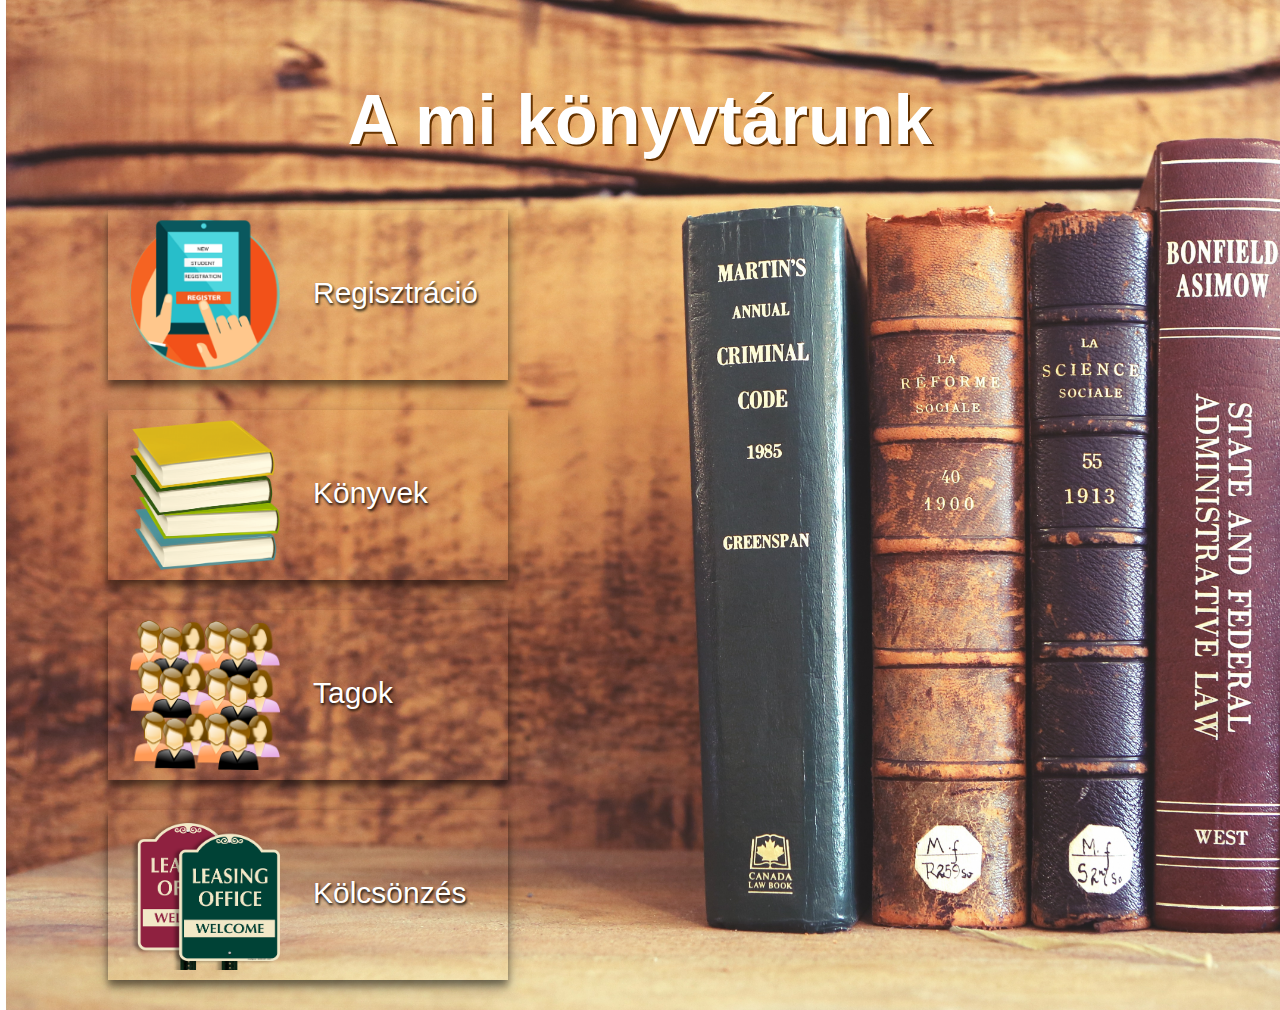
<file: index.html>
<!DOCTYPE html>
<html lang="en" dir="ltr">
  <head>
    <meta charset="utf-8">
    <title>Könyvtár v.1</title>
    <link rel="stylesheet" href="background_style.css">
  </head>
  <body class="hatter">
    <div class = "section1">
      <h1 class = header1">
        A mi könyvtárunk
      </h1>
    </div>
    <div>
      <div class="main_page_div">
        <p> <a href="register.html"><img class="main_page_icon" src="reg_icon.png" alt="books" width="150" height="150" align="center" ></a>Regisztráció</p>
      </div>
    </div>
    <div>
      <div class="main_page_div">
        <p> <a href="books.html"><img class="main_page_icon" src="books_icon.png" alt="books" width="150" height="150" align="center" ></a>Könyvek</p>
      </div>
    </div>
    <div>
      <div class="main_page_div">
        <p> <a href="people.html"><img class="main_page_icon" src="people_icon.png" alt="books" width="150" height="150" align="center" ></a>Tagok</p>
      </div>
    </div>
    <div>
      <div class="main_page_div">
        <p> <a href="lease.html"><img class="main_page_icon" src="lease_icon.png" alt="books" width="150" height="150" align="center" ></a>Kölcsönzés</p>
      </div>
    </div>
    <!-- <footer class="bottom_section">
      <div class="lablec vizkozepre">
        &copy; GreyDesign Laboratories 2017 - <span id="year"></span>
        </div>
    </footer> -->
      <script>
    			var d = new Date();
    			var n = d.getFullYear();
    			document.getElementById("year").innerHTML = n;
    </script>
  </body>
</html>
</file>
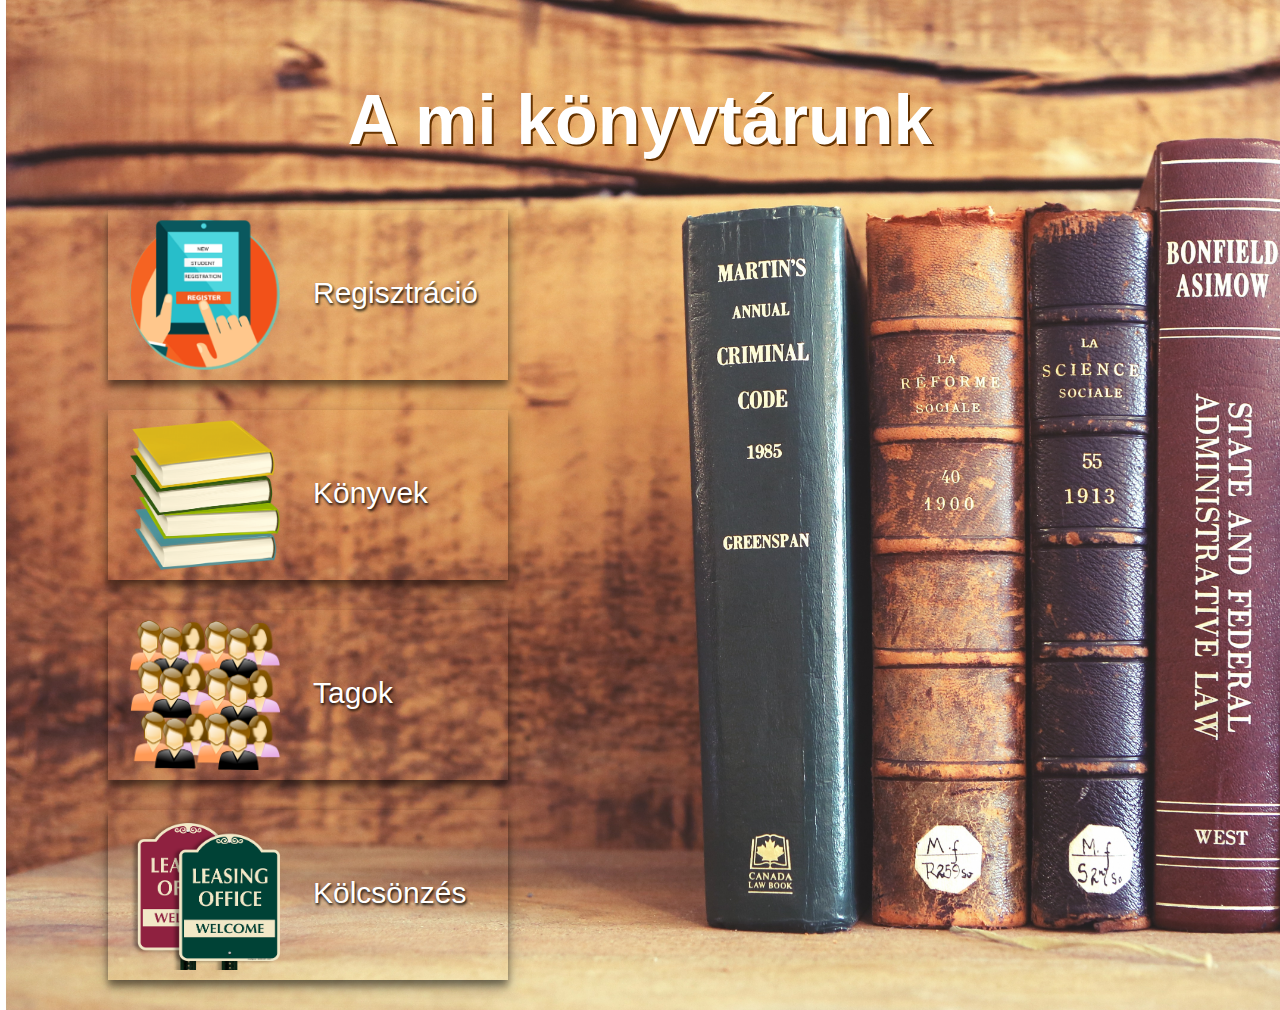
<file: background_test.html>
<!DOCTYPE html>
<html lang="en" dir="ltr">
  <head>
    <meta charset="utf-8">
    <title>Könyvtár v.1</title>
    <link rel="stylesheet" href="CSS/background_style.css">
  </head>
  <body class="hatter">
    <div class = "section1">
      <h1 class = header1">
        A mi könyvtárunk
      </h1>
    </div>
    <div>
      <div class="main_page_div">
        <p> <a href="register.html"><img class="main_page_icon" src="Images/reg_icon.png" alt="books" width="150" height="150" align="center" ></a>Regisztráció</p>
      </div>
    </div>
    <div>
      <div class="main_page_div">
        <p> <a href="books.html"><img class="main_page_icon" src="Images/books_icon.png" alt="books" width="150" height="150" align="center" ></a>Könyvek</p>
      </div>
    </div>
    <div>
      <div class="main_page_div">
        <p> <a href="people.html"><img class="main_page_icon" src="Images/people_icon.png" alt="books" width="150" height="150" align="center" ></a>Tagok</p>
      </div>
    </div>
    <div>
      <div class="main_page_div">
        <p> <a href="lease.html"><img class="main_page_icon" src="Images/lease_icon.png" alt="books" width="150" height="150" align="center" ></a>Kölcsönzés</p>
      </div>
    </div>
    <!-- <footer class="bottom_section">
      <div class="lablec vizkozepre">
        &copy; GreyDesign Laboratories 2017 - <span id="year"></span>
        </div>
    </footer> -->
      <script>
    			var d = new Date();
    			var n = d.getFullYear();
    			document.getElementById("year").innerHTML = n;
    </script>
  </body>
</html>
</file>
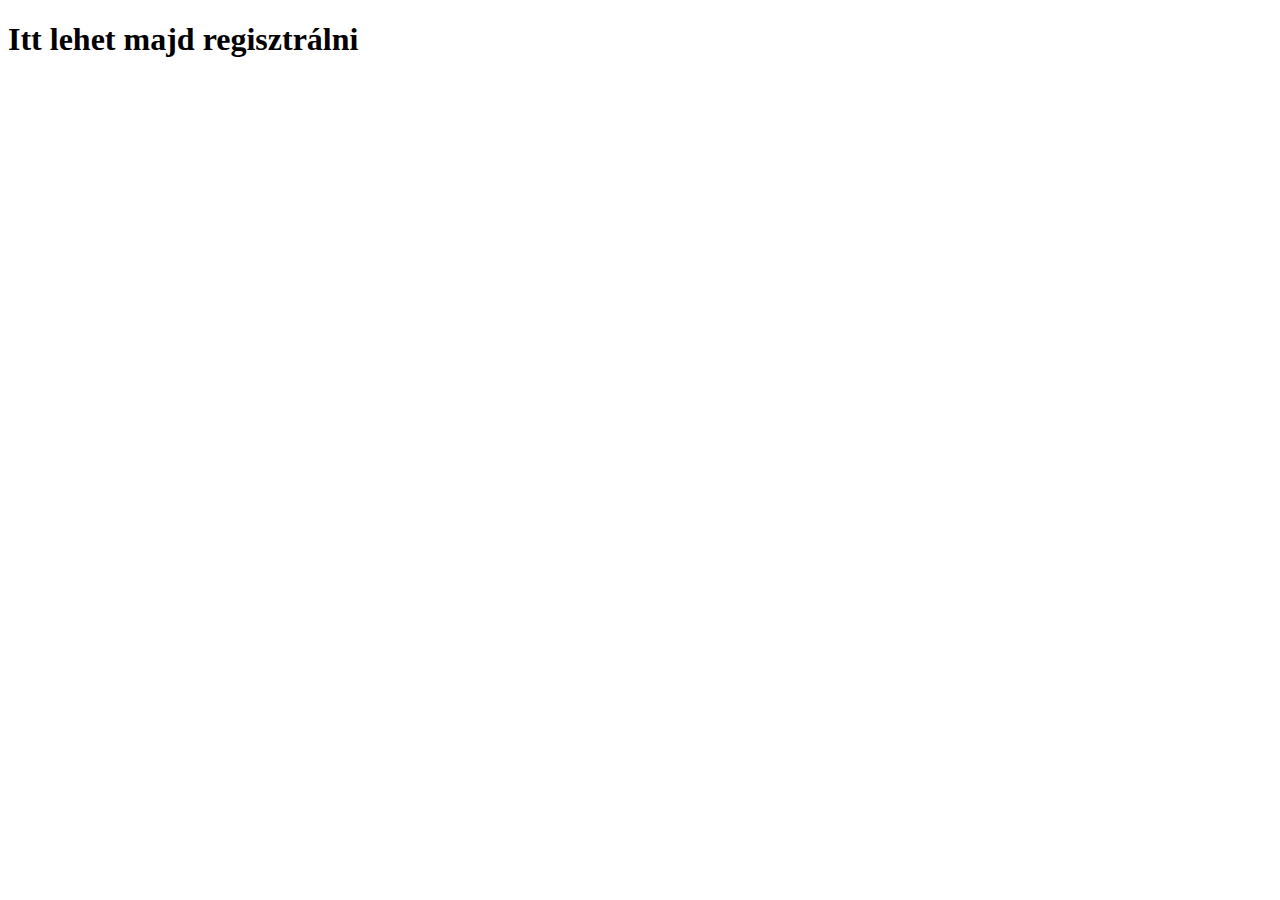
<file: register.html>
<!DOCTYPE html>
<html lang="en" dir="ltr">
  <head>
    <meta charset="utf-8">
    <title>Regiszztráció</title>
  </head>
  <body>
    <h1>Itt lehet majd regisztrálni    </h1>
  </body>
</html>
</file>
<file: background_style.css>
.hatter {
				background-image: url("books_2.jpg");
        background-size: cover;
				background-repeat: no-repeat repeat;
			}
.section1 {
  font-family: 'Work Sans', sans-serif;
  text-align: center;
  text-shadow: 2px 2px #663300;
  color: white;
font-size: 35px;

  margin-top: 80px;
  margin-bottom: 50px;
}
.main_page_div {
  width: 400px;
  box-shadow: 0 6px 8px 0 rgba(0, 0, 0, 0.5), 0 6px 20px 0 rgba(0, 0, 0, 0.19);
  text-align: left;

margin: auto auto 20px 100px;
  }
.main_page_icon {
  margin: 10px 33px 10px 22px;
    }

.lablec {
			font-family: 'Work Sans', sans-serif;
      color: white;
      text-shadow: 1px 2px 3px black;
			font-size: 20px;
			text-align: center;
			bottom: 0px;
			}
.vizkozepre {
			 position: absolute;
			 left: 50%;
			 transform: translate(-50%, 0);
			 margin-right: -50%;
       margin-bottom: auto;
			}
.bottom_section {
}
.main_page_div img:hover {
  transform: scale(1.1,1.1);}

.only_text{float:right}

p {font-family: 'Work Sans', sans-serif;
color: white;
text-shadow: 1px 2px 3px black;
font-size: 30px;}
</file>
<file: CSS/background_style.css>
.hatter {
				background-image: url("books_2.jpg");
        background-size: cover;
				background-repeat: no-repeat repeat;
			}
.section1 {
  font-family: 'Work Sans', sans-serif;
  text-align: center;
  text-shadow: 2px 2px #663300;
  color: white;
font-size: 35px;

  margin-top: 80px;
  margin-bottom: 50px;
}
.main_page_div {
  width: 400px;
  box-shadow: 0 6px 8px 0 rgba(0, 0, 0, 0.5), 0 6px 20px 0 rgba(0, 0, 0, 0.19);
  text-align: left;

margin: auto auto 20px 100px;
  }
.main_page_icon {
  margin: 10px 33px 10px 22px;
    }

.lablec {
			font-family: 'Work Sans', sans-serif;
      color: white;
      text-shadow: 1px 2px 3px black;
			font-size: 20px;
			text-align: center;
			bottom: 0px;
			}
.vizkozepre {
			 position: absolute;
			 left: 50%;
			 transform: translate(-50%, 0);
			 margin-right: -50%;
       margin-bottom: auto;
			}
.bottom_section {
}
.main_page_div img:hover {
  transform: scale(1.1,1.1);}

.only_text{float:right}

p {font-family: 'Work Sans', sans-serif;
color: white;
text-shadow: 1px 2px 3px black;
font-size: 30px;}
</file>
